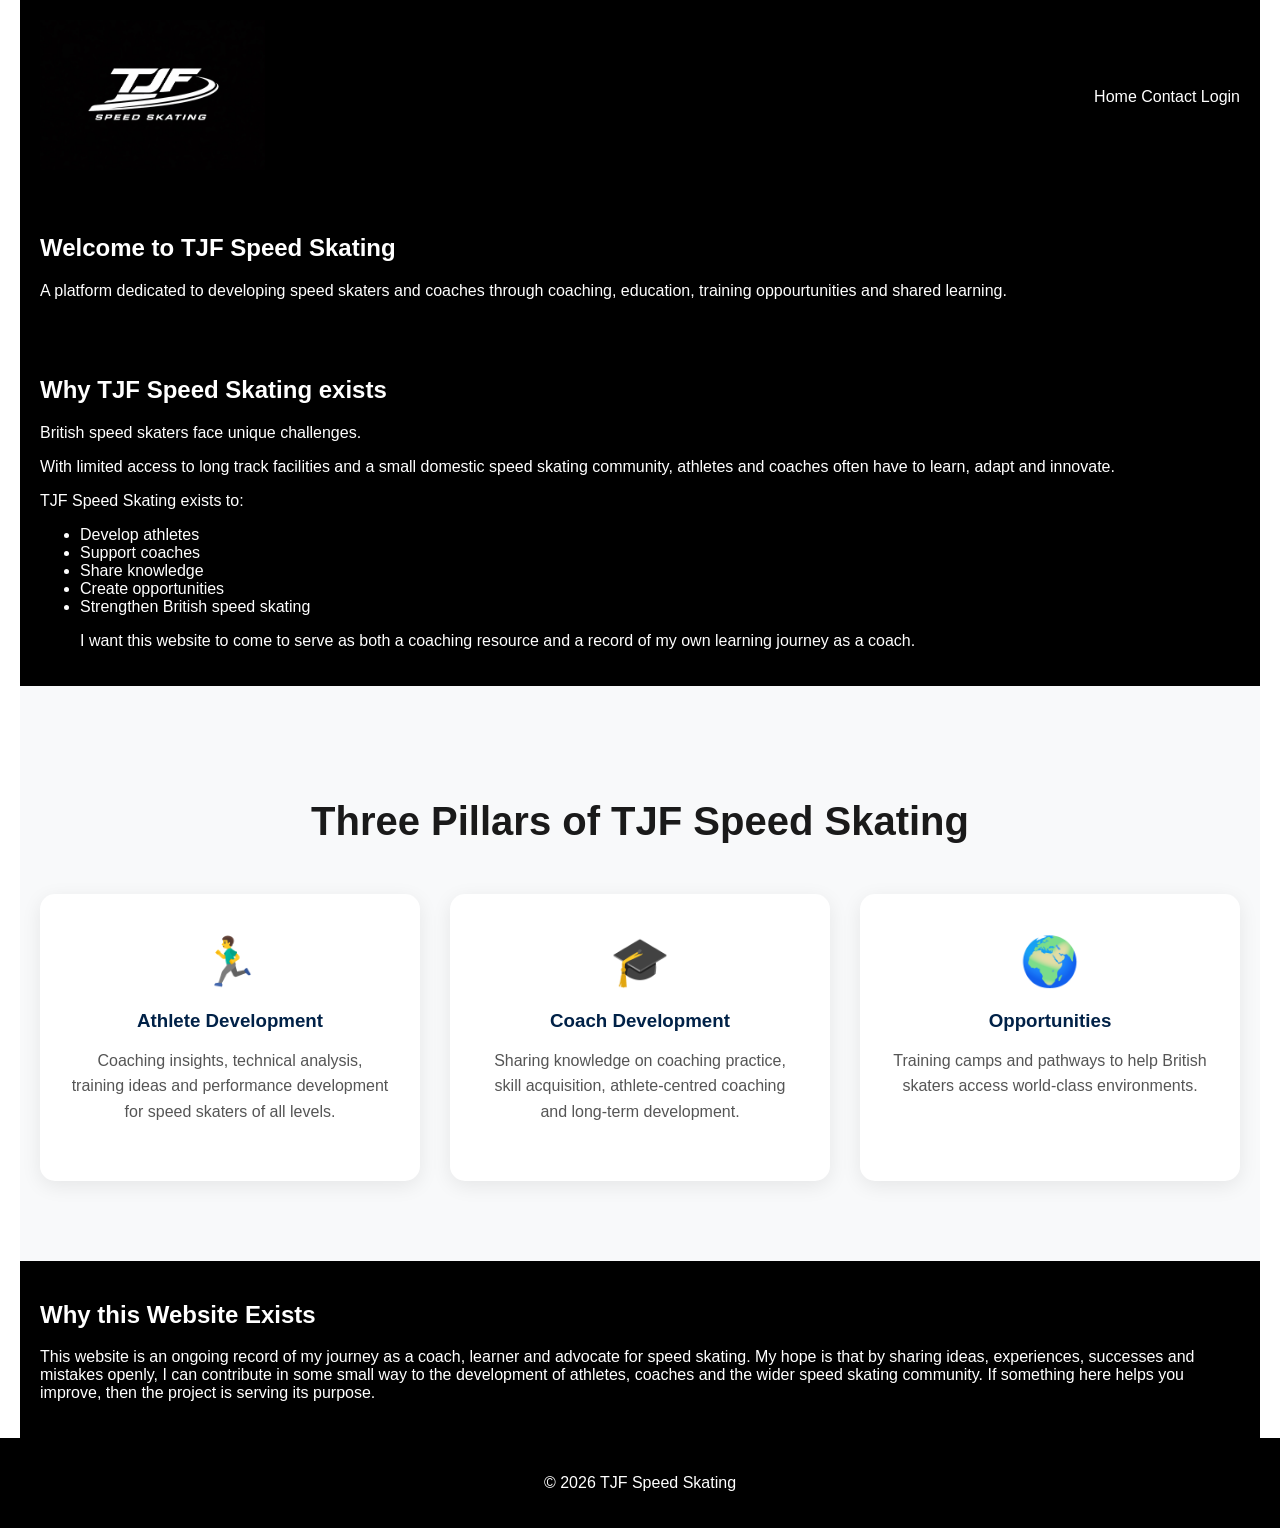
<file: index.html>
<!DOCTYPE html>
<html lang="en">
<head>
    <meta charset="UTF-8">
    <meta name="viewport" content="width=device-width, initial-scale=1.0">
    <title>TJF Speed Skating</title>
    <meta name="description" content="Long track and short track speed skating coaching, training camps and athlete development opportunities for skaters across the UK.">
    <link rel="stylesheet" href="styles.css">
</head>
<body>

<header>
    <div class="header-content">
        <img src="images/tjfspeedskatinglogo.jpeg" alt="TJF Speed Skating Logo" class="logo">
    </div>

    <nav>
        <a href="index.html">Home</a>
        <a href="contact.html">Contact</a>
        <a href="login.html">Login</a>
    </nav>
</header>

<section>
    <h1>Welcome to TJF Speed Skating</h1>
    <p>A platform dedicated to developing speed skaters and coaches through coaching, education, training oppourtunities and shared learning.</p>
</section>

<section>
    <h1>Why TJF Speed Skating exists</h1>
    <p>British speed skaters face unique challenges.
        <p>With limited access to long track facilities and a small domestic speed skating community, athletes and coaches often have to learn, adapt and innovate.</p>

        <p>TJF Speed Skating exists to:</p>
        <ul>
            <li>Develop athletes</li>
            <li>Support coaches</li>
            <li>Share knowledge</li>
            <li>Create opportunities</li>
            <li>Strengthen British speed skating</li>

    <p>I want this website to come to serve as both a coaching resource and a record of my own learning journey as a coach.</p>
</section>
<section class="pillars">

    <div class="container">

        <h2>Three Pillars of TJF Speed Skating</h2>

        <div class="pillar-grid">

            <div class="pillar-card">

                <div class="pillar-icon">🏃‍♂️</div>

                <h3>Athlete Development</h3>

                <p>

                    Coaching insights, technical analysis, training ideas and

                    performance development for speed skaters of all levels.

                </p>

            </div>

            <div class="pillar-card">

                <div class="pillar-icon">🎓</div>

                <h3>Coach Development</h3>

                <p>

                    Sharing knowledge on coaching practice, skill acquisition,

                    athlete-centred coaching and long-term development.

                </p>

            </div>

            <div class="pillar-card">

                <div class="pillar-icon">🌍</div>

                <h3>Opportunities</h3>

                <p>

                    Training camps and pathways

                    to help British skaters access world-class environments.

                </p>

            </div>

        </div>

    </div>

</section>
<section>
    <h2>Why this Website Exists</h2>
    <p>This website is an ongoing record of my journey as a coach, learner and advocate for speed skating. My hope is that by sharing ideas, experiences, successes and mistakes openly, I can contribute in some small way to the development of athletes, coaches and the wider speed skating community. If something here helps you improve, then the project is serving its purpose.</p>
</section>

<footer>
    <p>© 2026 TJF Speed Skating</p>
</footer>

</body>
</html>
</file>
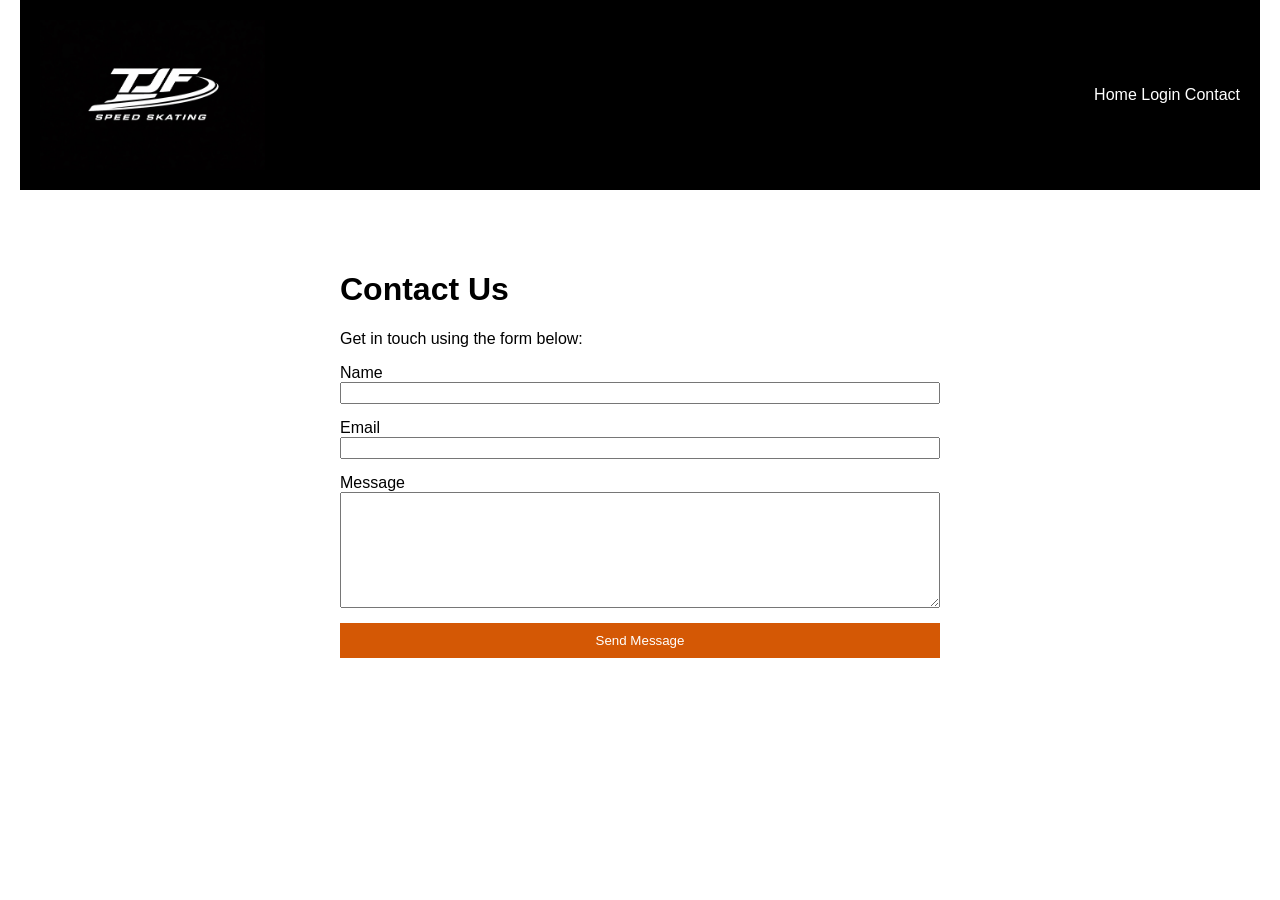
<file: contact.html>
<!DOCTYPE html>
<html lang="en">
<head>
    <meta charset="UTF-8">
    <meta name="viewport" content="width=device-width, initial-scale=1.0">
    <title>Contact - TJF Speed Skating</title>
    <meta name="description" content="Contact TJF Speed Skating about coaching, training camps, athlete development and speed skating opportunities.">
    <link rel="stylesheet" href="styles.css">
</head>

<body>

<header>
    <img src="images/tjfspeedskatinglogo.jpeg" alt="Logo" class="logo">

    <nav>
        <a href="index.html">Home</a>
        <a href="login.html">Login</a>
        <a href="contact.html">Contact</a>
    </nav>
</header>

<main class="contact">
    <h1>Contact Us</h1>

    <p>Get in touch using the form below:</p>

    <form action="https://formspree.io/f/xzdqkndj" method="POST">
        <label>Name</label>
        <input type="text" name="name" required>

        <label>Email</label>
        <input type="email" name="email" required>

        <label>Message</label>
        <textarea name="message" rows="6" required></textarea>

        <button type="submit">Send Message</button>
    </form>
</main>

</body>
</html>
</file>
<file: styles.css>
body {
    margin: 0;
    font-family: Arial, sans-serif;
}
a {

    color: #d45805;

    text-decoration: none;

}

a:hover {

    color: #ff7a1a;

    text-decoration: underline;

}

a:visited {

    color: #d45805;

}

header {
    display: flex;
    justify-content: space-between;
    align-items: center;
    max-width: 1200px;
    margin: 0 auto;
    padding: 20px 20px;
    background-color: #000000;
    color:white;
}

.logo {
    height: 150px;
    width: auto;
}

nav a {
    color: white;
    text-decoration: none;
    margin-left: 0px;
}

.hero {
    text-align: center;
    padding: 100px 20px;
}

footer {
    color: white;
    background: #000000;
    padding: 20px 20px;
    text-align: center;
    margin: 0 auto;
}

.contact {
    max-width: 600px;
    margin: 40px auto;
    padding: 20px;
}

form {
    display: flex;
    flex-direction: column;
}

input, textarea {
    margin-bottom: 15px;
    padding: 0px;
    font-size: 16px;
}

button {
    background-color: #d45805;
    color: white;
    padding: 10px;
    border: none;
    cursor: pointer;
}

section {
    background-color: #000000;
    color: white;
    padding: 20px 20px;
    max-width: 1200px;
    margin: 0 auto;
}
.pillars {

    padding: 80px 20px;

    background: #f8f9fa;

}

.container {

    max-width: 1200px;

    margin: 0 auto;

}

.pillars h2 {

    text-align: center;

    font-size: 2.5rem;

    margin-bottom: 50px;

    color: #1a1a1a;

}

.pillar-grid {

    display: grid;

    grid-template-columns: repeat(3, 1fr);

    gap: 30px;

}

.pillar-card {

    background: white;

    padding: 40px 30px;

    border-radius: 15px;

    text-align: center;

    box-shadow: 0 5px 20px rgba(0,0,0,0.08);

    transition: transform 0.3s ease;

}

.pillar-card:hover {

    transform: translateY(-8px);

}

.pillar-icon {

    font-size: 3rem;

    margin-bottom: 20px;

}

.pillar-card h3 {

    margin-bottom: 15px;

    color: #002147;

}

.pillar-card p {

    line-height: 1.6;

    color: #555;

}
@media (max-width: 768px) {

    .pillar-grid {

        grid-template-columns: 1fr;

    }

    .pillars h2 {

        font-size: 2rem;

    }

}
</file>
